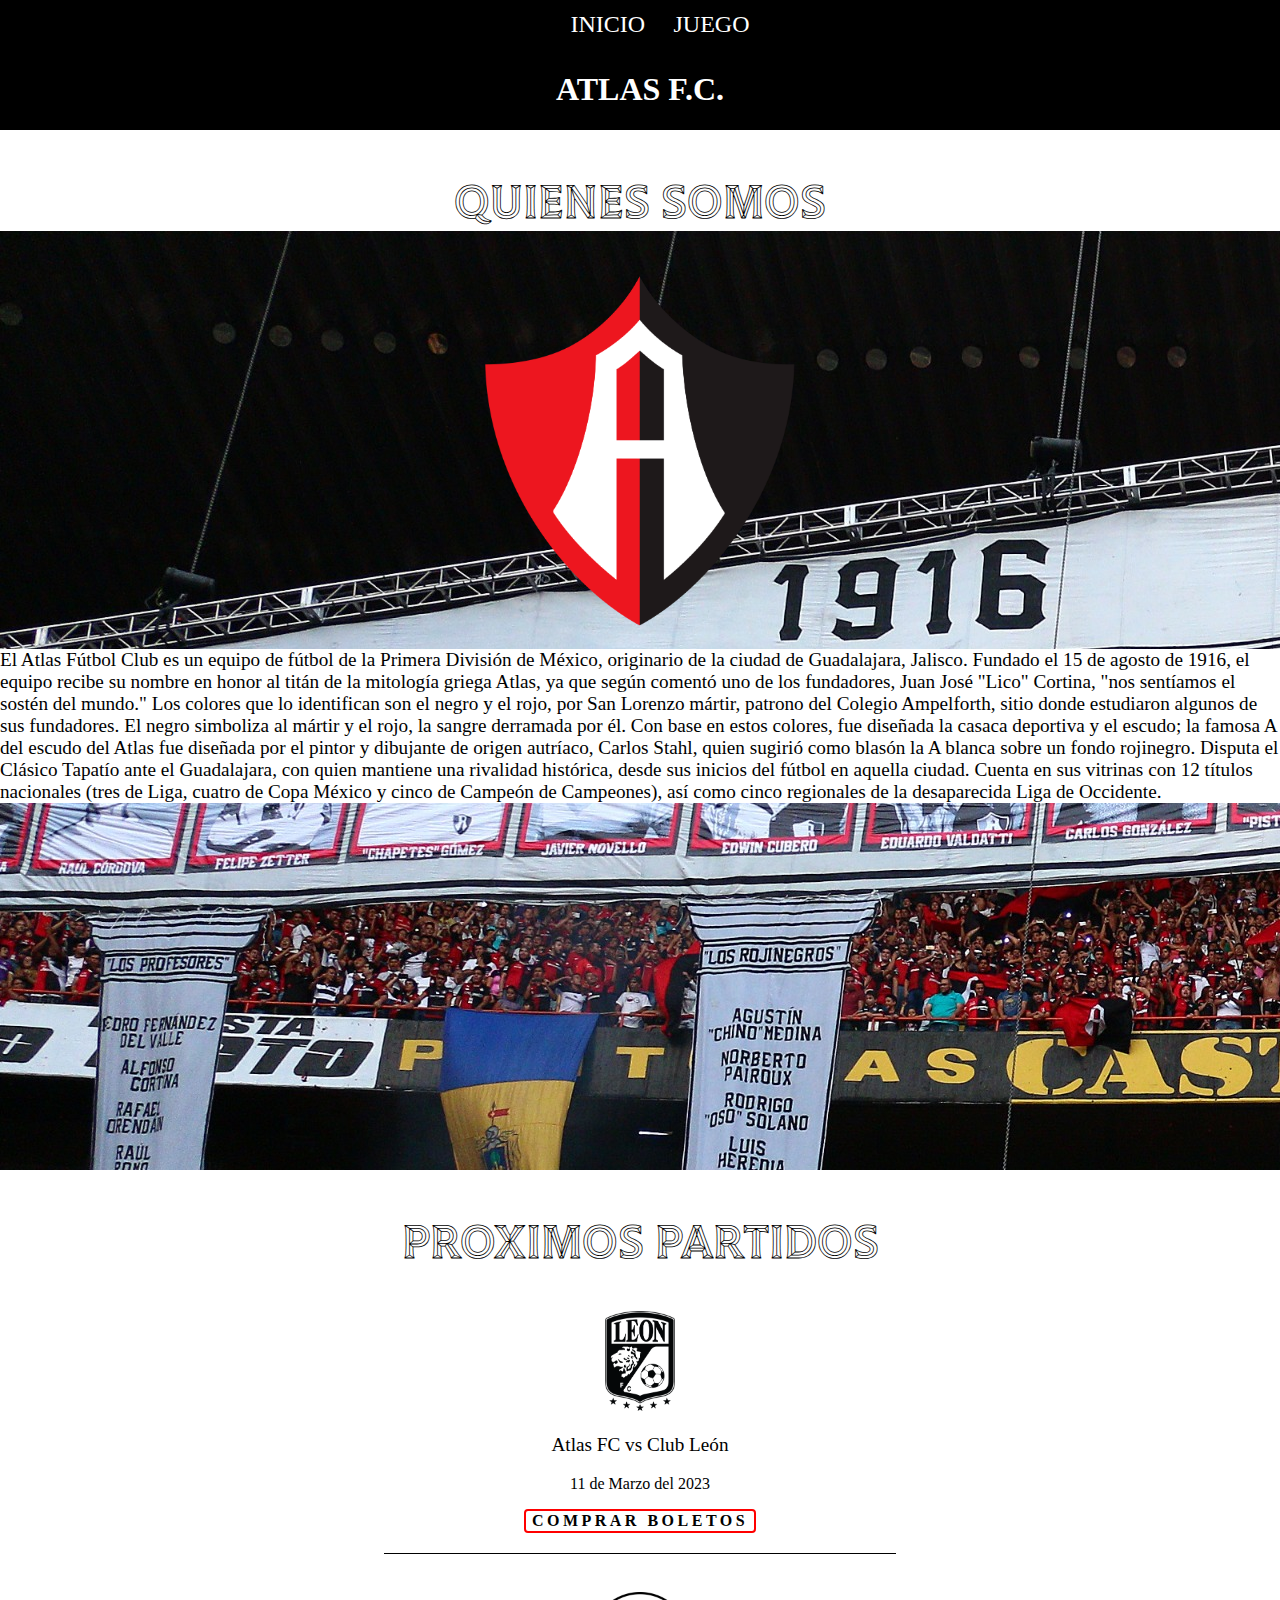
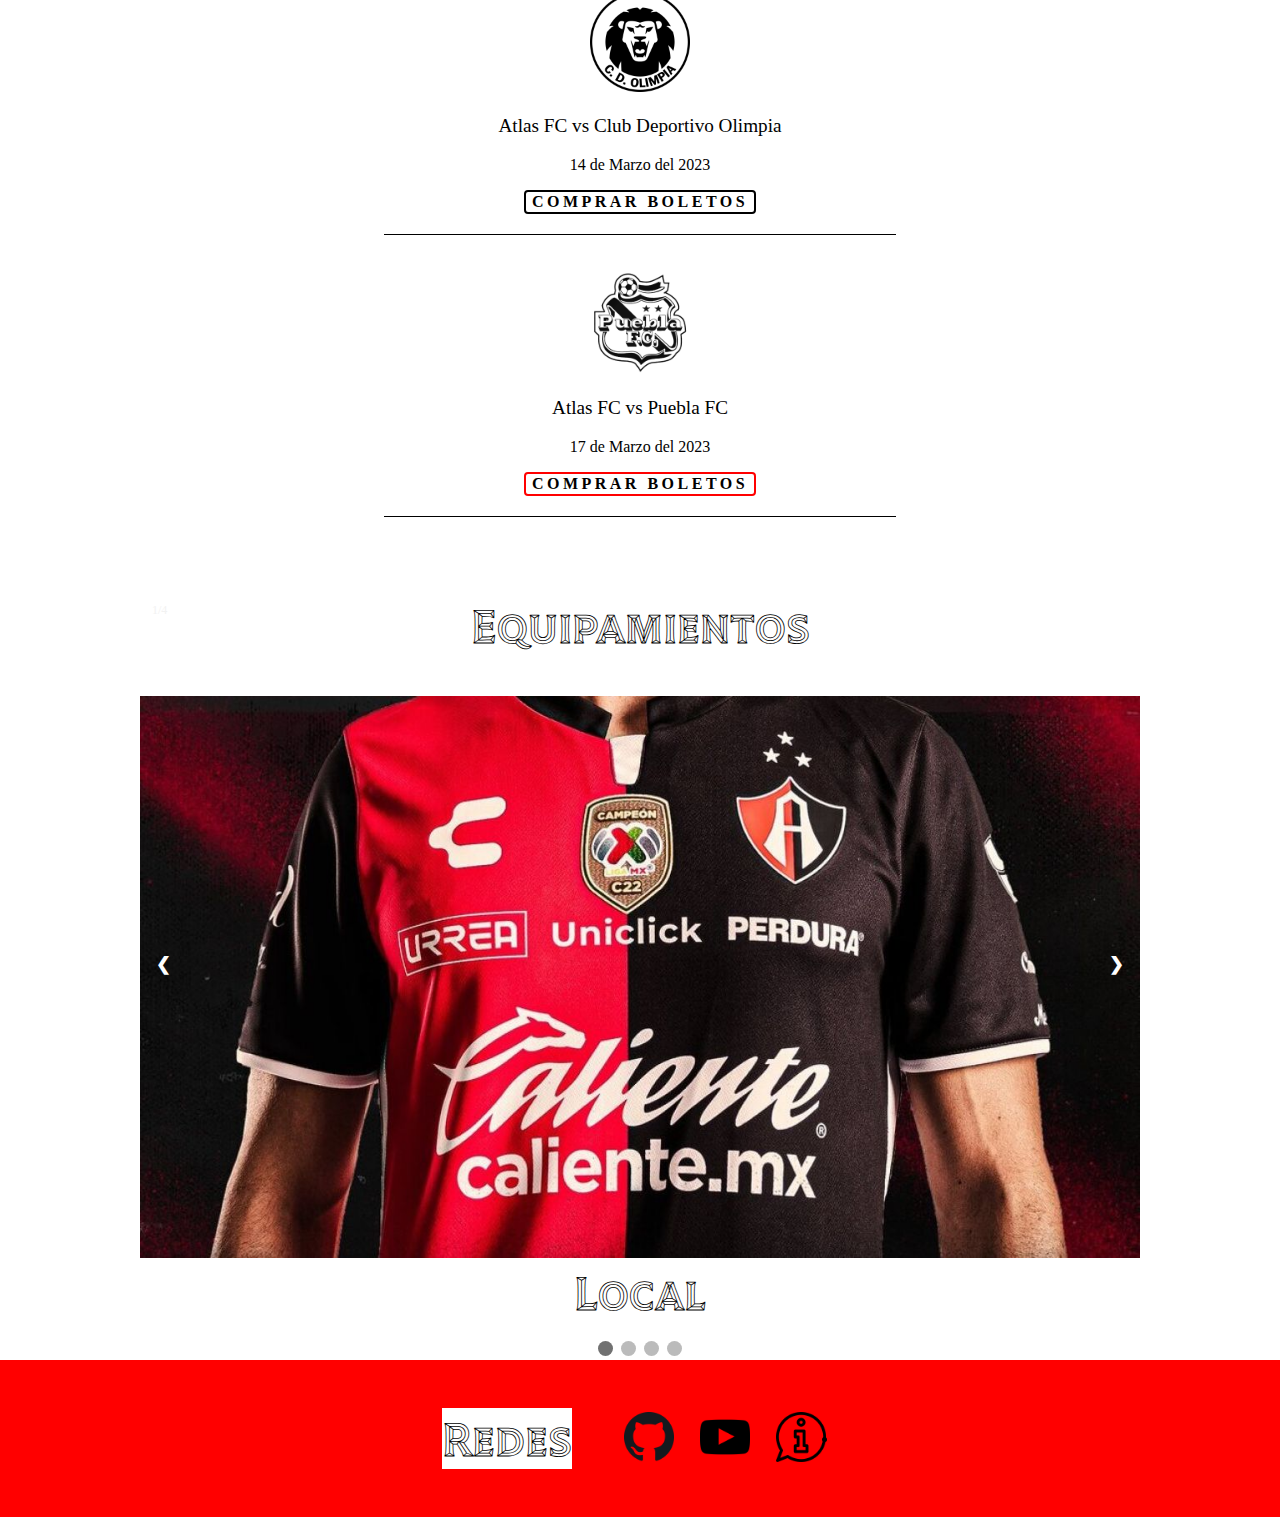
<file: ExamenLenInterp1-main/index.html>
<!DOCTYPE html>
<html lang="en">
<head>
    <meta charset="UTF-8">
    <meta http-equiv="X-UA-Compatible" content="IE=edge">
    <meta name="viewport" content="width=device-width, initial-scale=1.0">
    <link rel="stylesheet" href="styles.css">
    <script defer src="slides.js"></script>
    <title>Atlas FC</title>
</head>
<body>
    <header class="main-header">
        <nav class="nav main-nav">
            <ul>
                <li><a href="index.html">INICIO</a></li>
                <li><a href="juego.html">JUEGO</a></li>
            </ul>
        </nav>
        <h1 class="NombrePrincipal">ATLAS F.C.</h1>
    </header>

    <section class="info-equipo container">
        <h2 class="quien">QUIENES SOMOS</h2>
        <img class="acercaimg" src="atlasimg/Fútbol_Club_Atlas.svg.png" alt="3 veces glorioso">
        <p class="textgenerico">El Atlas Fútbol Club es un equipo de fútbol de la Primera División de México, originario de la ciudad de Guadalajara, Jalisco.
            Fundado el 15 de agosto de 1916, el equipo recibe su nombre en honor al titán de la mitología griega Atlas, ya que según comentó 
            uno de los fundadores, Juan José "Lico" Cortina, "nos sentíamos el sostén del mundo."

            Los colores que lo identifican son el negro y el rojo, por San Lorenzo mártir, patrono del Colegio Ampelforth, sitio donde estudiaron
            algunos de sus fundadores. El negro simboliza al mártir y el rojo, la sangre derramada por él. Con base en estos colores, fue diseñada
            la casaca deportiva y el escudo; la famosa A del escudo del Atlas fue diseñada por el pintor y dibujante de origen autríaco, Carlos Stahl,
            quien sugirió como blasón la A blanca sobre un fondo rojinegro. 

            Disputa el Clásico Tapatío ante el Guadalajara, con quien mantiene una rivalidad histórica, desde sus inicios del fútbol en aquella ciudad.
            
            Cuenta en sus vitrinas con 12 títulos nacionales (tres de Liga, cuatro de Copa México y cinco de Campeón de Campeones), así como cinco regionales
            de la desaparecida Liga de Occidente.
        </p>
    </section>

    <section class="partidos">
        <h2 class="quien">PROXIMOS PARTIDOS</h2>
        <div class="fechaspartidos">
            <img src="atlasimg/leonfc.png" alt="leon" class="escudocontr">
            <p class="textgenerico">Atlas FC vs Club León </p> <p>11 de Marzo del 2023</p> <button class="boton btn1 textnorm">Comprar boletos</button><p class="border"></p>
            <br class="border">
            <img src="atlasimg/olimpiafc.png" alt="leon" class="escudocontr">
            <p class="textgenerico">Atlas FC vs Club Deportivo Olimpia </p> <p>14 de Marzo del 2023</p> <button class="boton btn2 textnorm">Comprar boletos</button><p class="border"></p>
            <br class="border">
            <img src="atlasimg/pueblafc.jpg" alt="leon" class="escudocontr">
            <p class="textgenerico">Atlas FC vs Puebla FC </p> <p>17 de Marzo del 2023</p> <button class="boton btn1 textnorm">Comprar boletos</button><p class="border"></p>
            <br class="border">
    </section>

    <div class="slideshow-container">
        <h2 class="quien">Equipamientos</h2>
        <div class="mySlides fade">
            <div class="numbertext">1/4</div>
            <img src="atlasimg/localreal.jpg" style="width: 100%;" alt="local">
            <div class="textfoto quien">Local</div>
        </div>

        <div class="mySlides fade">
            <div class="numbertext">2/4</div>
            <img src="atlasimg/atlvisit.jpg" style="width: 100%;" alt="local">
            <div class="textfoto quien">visitante</div>
        </div>

        <div class="mySlides fade">
            <div class="numbertext">3/4</div>
            <img src="atlasimg/bicampeon.jpg" style="width: 100%;" alt="local">
            <div class="textfoto quien">Especial</div>
        </div>

        <div class="mySlides fade">
            <div class="numbertext">4/4</div>
            <img src="atlasimg/atlasnegro.jpg" style="width: 100%;" alt="local">
            <div class="textfoto quien">Alternativa</div>
        </div>

        <a class="prev" onclick="plusSlides(-1)">&#10094;</a>
        <a class="next" onclick="plusSlides(1)">&#10095;</a>
            
    </div>
    
    <br>

    <div style="text-align:center">
        <span class="dot" onclick="currentSlide(1)"></span>
        <span class="dot" onclick="currentSlide(2)"></span>
        <span class="dot" onclick="currentSlide(3)"></span>
        <span class="dot" onclick="currentSlide(4)"></span>
    </div>

    <footer class="main-footer">
        <div class="main-footer-container">
            <h3 class="quien">Redes</h3>
            <ul class="nav footer-nav">
                <li><a href="https://github.com/rofotrofo" target="_blank"><img class="footer-icon" src="atlasimg/github.png" alt="Github"></a></li>
                <li><a href="https://www.youtube.com/channel/UC9c4_0fJ7NyFirTGd3or3RA" target="_blank"><img class="footer-icon" src="atlasimg/youtube.png" alt="Youtube"></a></li>
                <li><a href="https://docs.google.com/document/d/1b_iRdYh89Iq5dgX7sHyi_n1326XcR_Tx_xe6jpp2iG0/edit?usp=sharing" target="_blank"><img class="footer-icon" src="atlasimg/ref.png" alt="referencias"></a></li>
            </ul>
            <li><a href="https://www.w3schools.com/howto/howto_js_slideshow.asp"></a></li>
        </div>
    </footer>
</body>
</html>
</file>
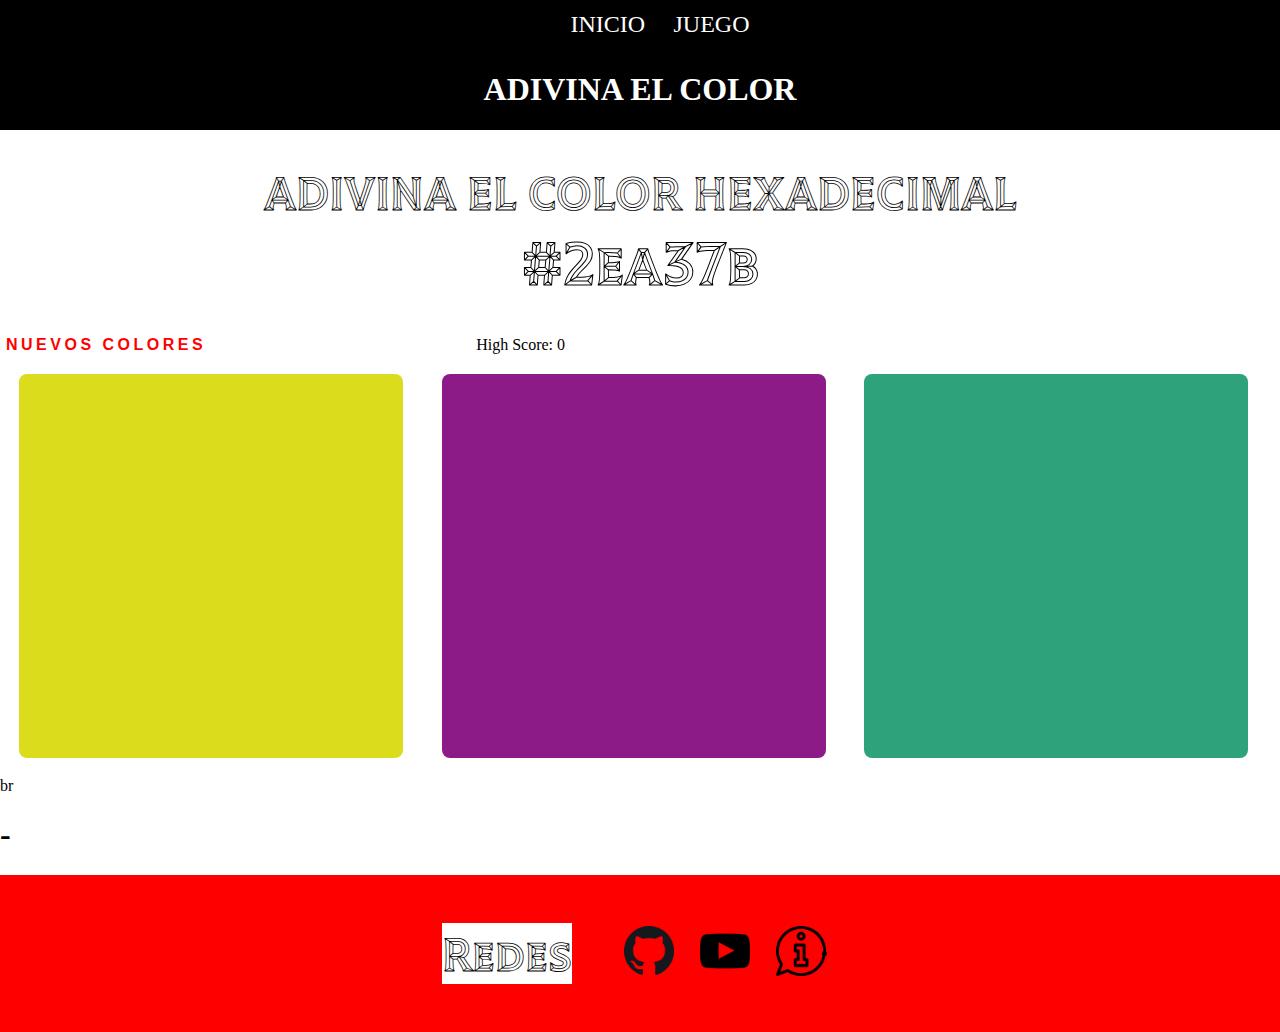
<file: ExamenLenInterp1-main/juego.html>
<!DOCTYPE html>
<html lang="en">
<head>
    <meta charset="UTF-8">
    <meta http-equiv="X-UA-Compatible" content="IE=edge">
    <meta name="viewport" content="width=device-width, initial-scale=1.0">
    <link rel="stylesheet" href="styles.css">
    <script defer src="juego.js"></script>
    <title>Document</title>
</head>
<body>
    <header class="main-header">
        <nav class="nav main-nav">
            <ul>
                <li><a href="index.html">INICIO</a></li>
                <li><a href="juego.html">JUEGO</a></li>
            </ul>
        </nav>
        <h1 class="NombrePrincipal">ADIVINA EL COLOR</h1>
    </header>

    <div class="contjego">
        <div class="juegoreal">
            <div class="top">
                <h1 class="quien">ADIVINA EL COLOR HEXADECIMAL <br/><span id="hexcolor"></span></h1>
                <div id="raya">
                    <button id="resetear" class="btnjuego">Nuevos Colores</button>
                    <span id="mensaje"></span>
                    <span id="scoremes"></span>
                </div>
            </div>

        </div>

    </div>

    <div class="realjuego">
        <div class="rect"></div>
        <div class="rect"></div>
        <div class="rect"></div>
        <br>
    </div>
    
    <div>br</div>
    <section><h1>-</h1></section>

    <footer class="main-footer">
        <div class="main-footer-container">
            <h3 class="quien">Redes</h3>
            <ul class="nav footer-nav">
                <li><a href="https://github.com/rofotrofo" target="_blank"><img class="footer-icon" src="atlasimg/github.png" alt="Github"></a></li>
                <li><a href="https://www.youtube.com/channel/UC9c4_0fJ7NyFirTGd3or3RA" target="_blank"><img class="footer-icon" src="atlasimg/youtube.png" alt="Youtube"></a></li>
                <li><a href="https://docs.google.com/document/d/1b_iRdYh89Iq5dgX7sHyi_n1326XcR_Tx_xe6jpp2iG0/edit?usp=sharing" target="_blank"><img class="footer-icon" src="atlasimg/ref.png" alt="referencias"></a></li>
            </ul>
            <li><a href="https://www.w3schools.com/howto/howto_js_slideshow.asp"></a></li>
        </div>
    </footer>
</body>
</html>
</file>
<file: ExamenLenInterp1-main/styles.css>
@import url('https://fonts.googleapis.com/css2?family=Gentium+Book+Basic&family=Tilt+Prism&display=swap');

html,body{
    margin: 0;
    padding: 0;
}
.NombrePrincipal{
    text-align: center;
    color: white;

}
.main-header{
    background-color: black;
    background-size: cover;
    background-position: center;
    padding-bottom: 1px;
}

.main-header a{
    text-align: center;
}

.nav ul{
    margin: 0;
}

.nav li{
    display: inline;
}

.nav a{
    display: inline-block;
    padding: 0.7rem;
    color: white;
    text-decoration: none;
}

.main-nav{
    text-align: center;
    font-size: 1.5em;
    font-weight: lighter;
}

.nav a:hover{
    background-color: rgba(255,255,255,0.6);
}

.acercaimg{
    display: block;
    margin-left: auto;
    margin-right: auto;
    width: 25%;
}

.container{
    height: 1000px;
    width: 100%;
    background-image: url("atlasimg/centenario.jpg");
}

.quien{
    font-family: 'Tilt Prism', cursive;
    color: black;
    text-align: center;
    font-size: 3em;
    background-color: white;
}

.textgenerico{
    font-family: 'Gentium Book Basic', serif;
    background-color: white;
    font-size: 1.2em;
}

.textnorm{
    font-family: 'Gentium Book Basic', serif;
    font-size: 1em;
}

.fechaspartidos{
    text-align: center;
}
.fechaspartidos img{
    height: 100px;
}

.border{
    border-bottom: 1px solid black;
    align-self: center;
    text-align: center;
    margin: 20px auto;
    width: 40%;
}

.boton{
    cursor: pointer;
    border-radius: 4px;
    transition-duration: 0.4s;
}

.btn1:hover{
    background-color: red; /* Green */
    color: white;
}

.btn2:hover{
    background-color: black; /* Green */
    color: white;
}

.btn1{
    background-color: white;
    color: black;
    border: 2px solid red;
}

.btn2{
    background-color: white;
    color: black;
    border: 2px solid black;
}

.main-footer-container{
    display: flex;
    align-items: center;
    text-align: center;
    background-color: red;
    justify-content: center;
}

.main-footer-container ul{
    flex-grow: 0;
    text-align: center;
}

.footer-nav img{
    height: 50px;
}

.contjuego{
    width: 600px;
    margin: 6px auto;
}

.rect{
    background-color: purple;
    width: 30%;
    padding-bottom: 30%;
    float: left;
    margin: 1.5%;
    border-radius: 8px;
    transition: background 0.6s;
    -webkit-transition: background 0.6s;
    -moz-transition: background 0.6s;

}

button{
    border: none;
    background: none;
    text-transform: uppercase;
    height: 100%;
    font-weight: 700;
    letter-spacing: 3.5px;
    color: red;
    font-size: inherit;
    transition: all .5s;
    -webkit-transition: all 0.5s;
    -moz-transition: all 0.5s;
    outline: none;
}

.btnjuego:hover{
    color: white;
    background-color: black;
    color: white;
}

#hexcolor{
    font-size: 130%;
    border: 1px solid white;
    border-radius: 5px;
}

#mensaje{
    display: inline-block;
    width: 20%;
    font-size: 20px;
}

* {box-sizing:border-box}

/* Slideshow container */
.slideshow-container {
  max-width: 1000px;
  position: relative;
  margin: auto;
}

/* Hide the images by default */
.mySlides {
  display: none;
}

/* Next & previous buttons */
.prev, .next {
  cursor: pointer;
  position: absolute;
  top: 50%;
  width: auto;
  margin-top: -22px;
  padding: 16px;
  color: white;
  font-weight: bold;
  font-size: 18px;
  transition: 0.6s ease;
  border-radius: 0 3px 3px 0;
  user-select: none;
}

/* Position the "next button" to the right */
.next {
  right: 0;
  border-radius: 3px 0 0 3px;
}

/* On hover, add a black background color with a little bit see-through */
.prev:hover, .next:hover {
  background-color: rgba(0,0,0,0.8);
}

/* Caption text */
.text {
  color: #f2f2f2;
  font-size: 15px;
  padding: 8px 12px;
  position: absolute;
  bottom: 8px;
  width: 100%;
  text-align: center;
}

/* Number text (1/3 etc) */
.numbertext {
  color: #f2f2f2;
  font-size: 12px;
  padding: 8px 12px;
  position: absolute;
  top: 0;
}

/* The dots/bullets/indicators */
.dot {
  cursor: pointer;
  height: 15px;
  width: 15px;
  margin: 0 2px;
  background-color: #bbb;
  border-radius: 50%;
  display: inline-block;
  transition: background-color 0.6s ease;
}

.active, .dot:hover {
  background-color: #717171;
}

/* Fading animation */
.fade {
  animation-name: fade;
  animation-duration: 1.5s;
}

@keyframes fade {
  from {opacity: .4}
  to {opacity: 1}
}
</file>
